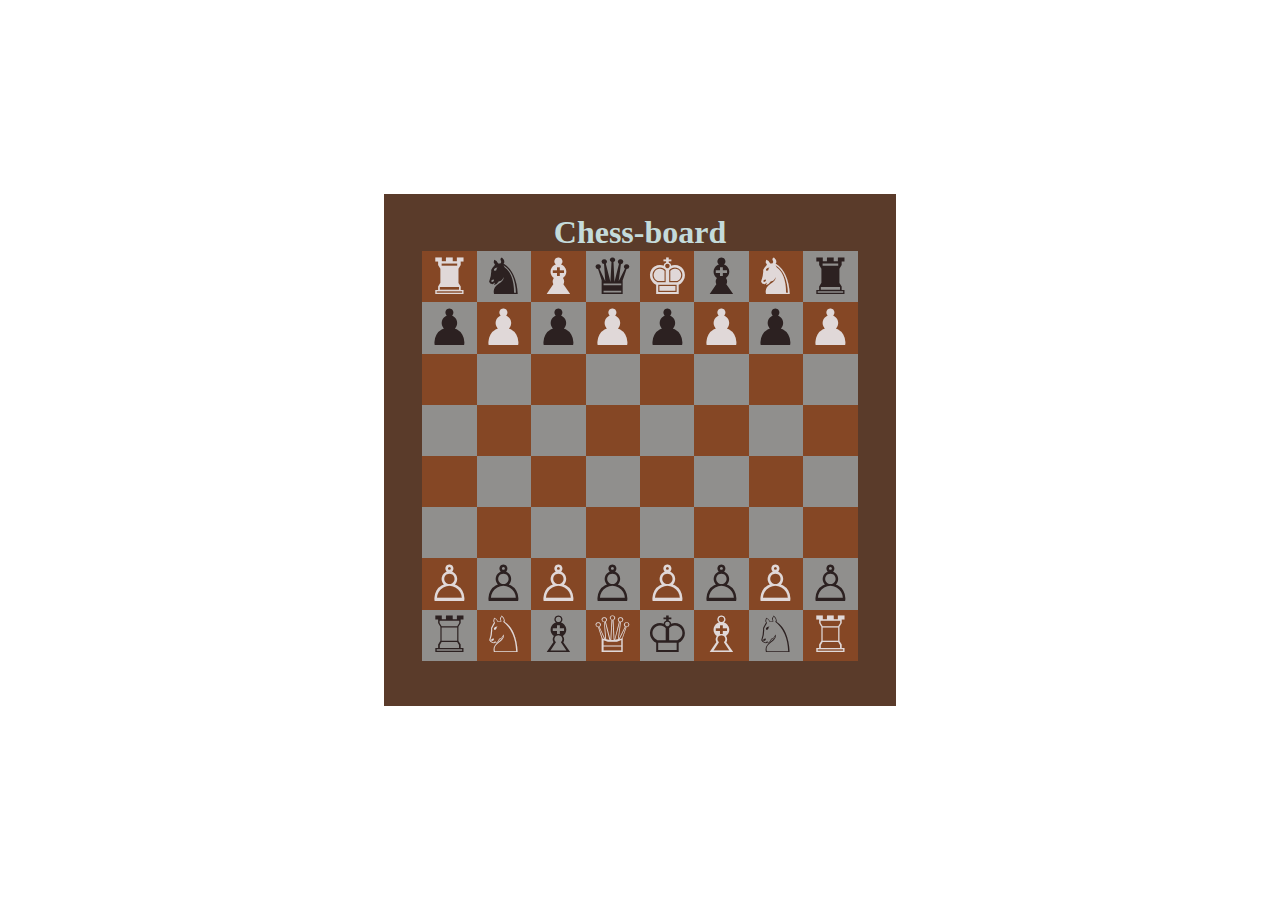
<file: index.html>
<!DOCTYPE html>
<html lang="en">
<head>
    <title>Chess-board</title>
    <link rel="stylesheet" href="style.css">
</head>
<body>
    <div class="container">
        <h1>Chess-board</h1>
        <!-- 1nd -->
        <div class="row">
            <div class="white">&#9820;</div>
            <div class="black">&#9822;</div>
            <div class="white">&#9821;</div>
            <div class="black">&#9819;</div>
            <div class="white">&#9818;</div>
            <div class="black">&#9821;</div>
            <div class="white">&#9822;</div>
            <div class="black">&#9820;</div>
        </div>

        <div class="row">
            <!-- 2nd -->
            <div class="black">&#9823;</div>
            <div class="white">&#9823;</div>
            <div class="black">&#9823;</div>
            <div class="white">&#9823;</div>
            <div class="black">&#9823;</div>
            <div class="white">&#9823;</div>
            <div class="black">&#9823;</div>
            <div class="white">&#9823;</div>
        </div>

        <div class="row">
            <!-- 3th -->
            <div class="white"></div>
            <div class="black"></div>
            <div class="white"></div>
            <div class="black"></div>
            <div class="white"></div>
            <div class="black"></div>
            <div class="white"></div>
            <div class="black"></div>
        </div>

        <div class="row">
            <!-- 4st -->
            <div class="black"></div>
            <div class="white"></div>
            <div class="black"></div>
            <div class="white"></div>
            <div class="black"></div>
            <div class="white"></div>
            <div class="black"></div>
            <div class="white"></div>
        </div>

        <div class="row">
            <!-- 5th -->
            <div class="white"></div>
            <div class="black"></div>
            <div class="white"></div>
            <div class="black"></div>
            <div class="white"></div>
            <div class="black"></div>
            <div class="white"></div>
            <div class="black"></div>
        </div>

        <div class="row">
            <!-- 6th -->
            <div class="black"></div>
            <div class="white"></div>
            <div class="black"></div>
            <div class="white"></div>
            <div class="black"></div>
            <div class="white"></div>
            <div class="black"></div>
            <div class="white"></div>
        </div>

        <div class="row">
            <!-- 7th -->
            <div class="white">&#9817;</div>
            <div class="black">&#9817;</div>
            <div class="white">&#9817;</div>
            <div class="black">&#9817;</div>
            <div class="white">&#9817;</div>
            <div class="black">&#9817;</div>
            <div class="white">&#9817;</div>
            <div class="black">&#9817;</div>
        </div>

        <div class="row">
            <!-- 8th -->
            <div class="black">&#9814;</div>
            <div class="white">&#9816;</div>
            <div class="black">&#9815;</div>
            <div class="white">&#9813;</div>
            <div class="black">&#9812;</div>
            <div class="white">&#9815;</div>
            <div class="black">&#9816;</div>
            <div class="white">&#9814;</div>
        </div>

    </div>
</body>
</html>
</file>
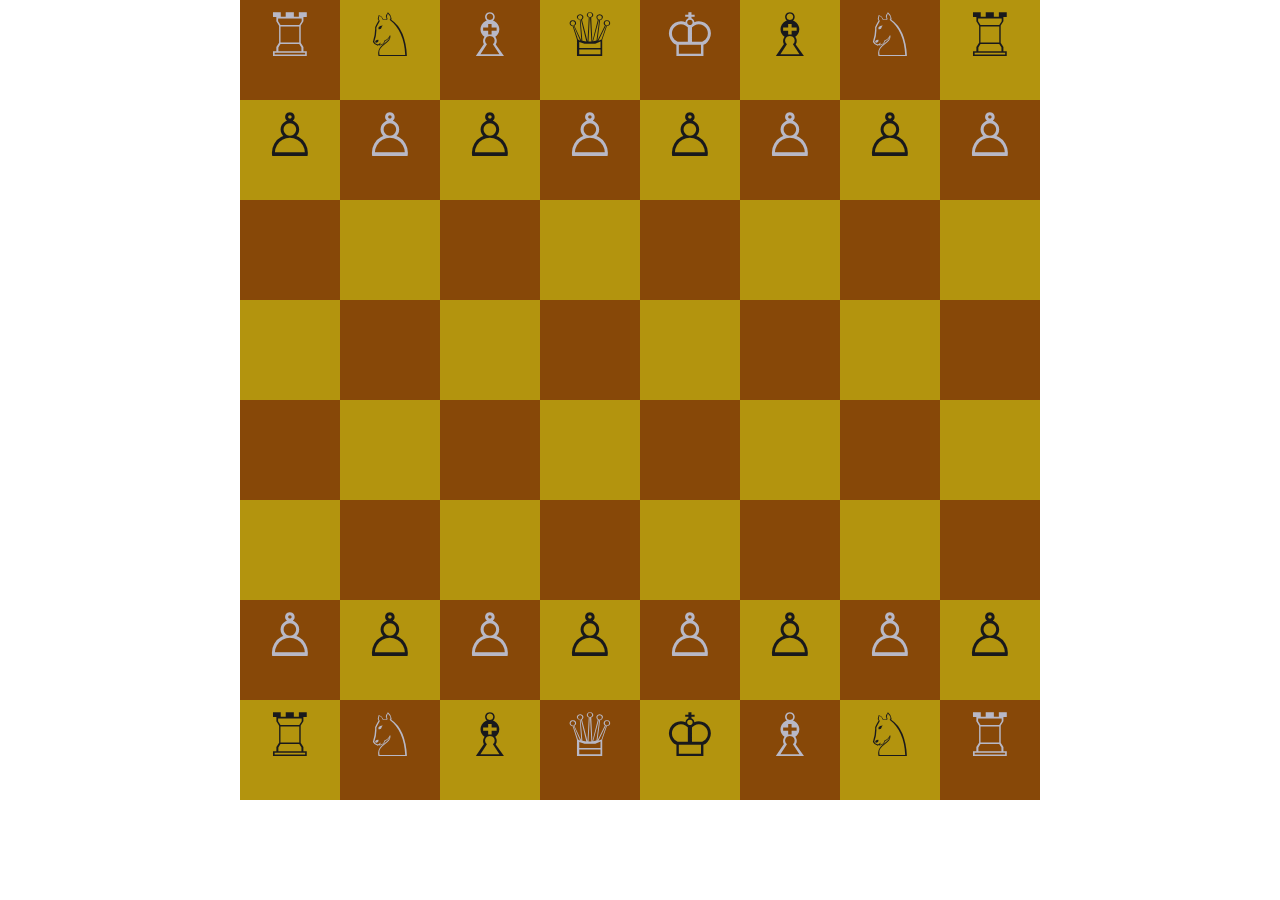
<file: float.html>
<!DOCTYPE html>
<html lang="en">
<head>
    <meta charset="UTF-8">
    <meta name="viewport" content="width=device-width, initial-scale=1.0">
    <title>Document</title>
  <link rel="stylesheet" href="float.css">
</head>

        
    </head>
    <body>
        <div class="wrapper">
              <div class="main">
                <div class="boxw">♖</div>
                <div class="boxb">♘</div>
                <div class="boxw">♗</div>
                <div class="boxb">♕</div>
                <div class="boxw">♔</div>
                <div class="boxb">♗</div>
                <div class="boxw">♘</div>
                <div class="boxb">♖</div>
              </div>
              <div class="main">
                
                <div class="boxb">♙</div>
                <div class="boxw">♙</div>
                <div class="boxb">♙</div>
                <div class="boxw">♙</div>
                <div class="boxb">♙</div>
                <div class="boxw">♙</div>
                <div class="boxb">♙</div>
                <div class="boxw">♙</div>
            </div>
    
            
                <div class="main">
                  <div class="boxw"></div>
                  <div class="boxb"></div>
                  <div class="boxw"></div>
                  <div class="boxb"></div>
                  <div class="boxw"></div>
                  <div class="boxb"></div>
                  <div class="boxw"></div>
                  <div class="boxb"></div>
                </div>
                <div class="main">
                  
                  <div class="boxb"></div>
                  <div class="boxw"></div>
                  <div class="boxb"></div>
                  <div class="boxw"></div>
                  <div class="boxb"></div>
                  <div class="boxw"></div>
                  <div class="boxb"></div>
                  <div class="boxw"></div>
              </div>
    
              
                <div class="main">
                  <div class="boxw"></div>
                  <div class="boxb"></div>
                  <div class="boxw"></div>
                  <div class="boxb"></div>
                  <div class="boxw"></div>
                  <div class="boxb"></div>
                  <div class="boxw"></div>
                  <div class="boxb"></div>
                </div>
                <div class="main">
                  
                  <div class="boxb"></div>
                  <div class="boxw"></div>
                  <div class="boxb"></div>
                  <div class="boxw"></div>
                  <div class="boxb"></div>
                  <div class="boxw"></div>
                  <div class="boxb"></div>
                  <div class="boxw"></div>
              </div>
    
             
                <div class="main">
                  <div class="boxw">♙</div>
                  <div class="boxb">♙</div>
                  <div class="boxw">♙</div>
                  <div class="boxb">♙</div>
                  <div class="boxw">♙</div>
                  <div class="boxb">♙</div>
                  <div class="boxw">♙</div>
                  <div class="boxb">♙</div>
                </div>
                <div class="main">
                  
                  <div class="boxb">♖</div>
                  <div class="boxw">♘</div>
                  <div class="boxb">♗</div>
                  <div class="boxw">♕</div>
                  <div class="boxb">♔</div>
                  <div class="boxw">♗</div>
                  <div class="boxb">♘</div>
                  <div class="boxw">♖</div>
              </div>
         </div>
         
    </body>
    </html>
    <div class="chess">

    </div>
</body>
</html>
</file>
<file: style.css>
* {
    margin: 0;
    padding: 0;
    box-sizing: border-box;
}

body {
    height: 100vh;
    width: 100%;
    display: flex;
    align-items: center;
    justify-content: center;
}
h1{
    margin-top:-25px;
    color: rgb(196, 219, 219);
    font-family:cursive;
}

.container {
    width: 40%;
    /* height:85%; */
    aspect-ratio:1/1;
    display: flex;
    flex-direction: column;
    align-items: center;
    justify-content: center;
    background-color: rgb(90, 59, 42);
}

.row {
    width: 85%;
    height: 10%;
    display: flex;
    /* aspect-ratio:1/1; */
}

.black {
    width: 15%;
    aspect-ratio:1/1;
    background-color: #908f8d;
    color:rgb(44, 33, 33);
    font-size: 50px;
    text-align: center;
    display: flex;
    align-items: center;
    justify-content: center;
}

.white {
    width: 15%;
    aspect-ratio:1/1;
    background-color: #854725;
    color: #e0d8d8;
    font-size: 50px;
    text-align: center;
    display: flex;
    align-items: center;
    justify-content: center;
}
/* @media (width <=1300px) {
    .black {
        font-size: 30px;
    }
    .white {
        font-size: 30px;
    }
    
    .container{
        height: 65%;
    }

}   

@media (width <=768px) {
    .black {
        font-size: 20px;
    }
    .white {
        font-size: 20px;
    }
    .container{
        height: auto;
    }
}
@media (width <=500px) {
    .black {
        font-size: 10px;
    }
    .white {
        font-size: 10px;
    }
} */
</file>
<file: float.css>
*{
    margin:0;
    padding:0;
    box-sizing: border-box;
}
body{
    margin: 0 auto;
    padding: 0%;

}
.wrapper{
    width: 800px;
    height: 100vh
    border: 2px solid black;
    margin: 0 auto;
}
.main{
    width: 800px;
    height: 100px;
   margin: 0 auto;
}
.boxw{
    width: 100px;
    height: 100px;
    background-color: rgb(135, 72, 8);
    font-size: 60px;
    float: left;
    text-align: center;
    color: rgb(184, 184, 198);
    
}


.boxb{
     width: 100px;
    height: 100px;
    background-color: rgb(179, 148, 14);
    font-size: 60px;
    float: left;
    text-align: center;
    color: rgb(25, 25, 28);
}
</file>
